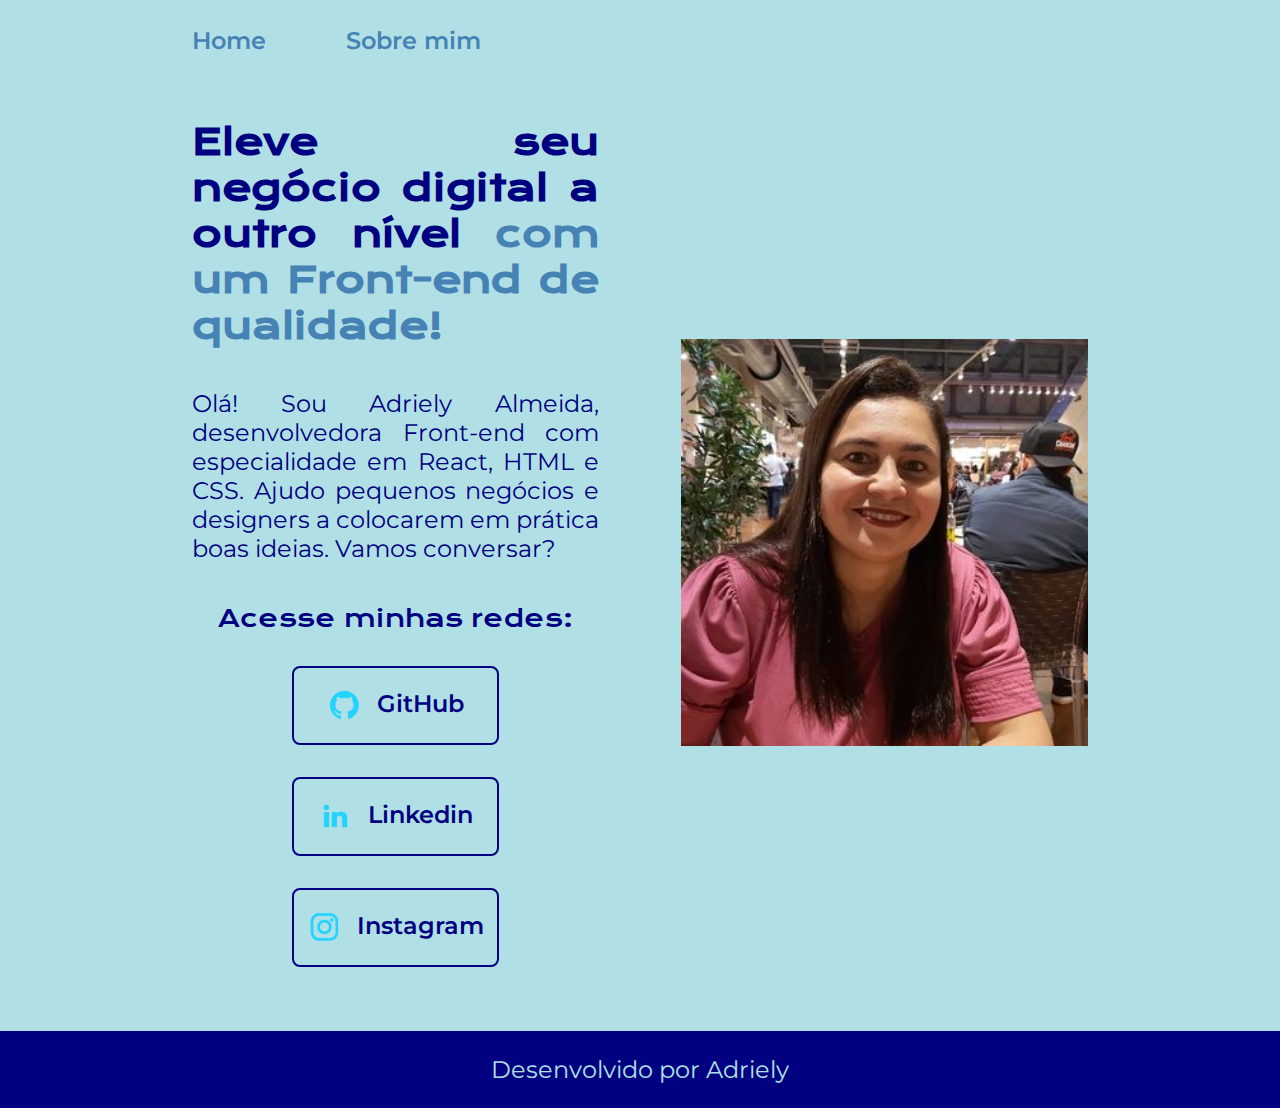
<file: index.html>
<!DOCTYPE html>
<html lang="pt-br">
<head>
    <meta charset="UTF-8">
    <meta name="viewport" content="width=device-width, initial-scale=1.0">
    <meta http-equiv="X-UA-Compatible" content="IE-edge">
    <title>Portfolio de Adriely Almeida</title>
    <link rel="stylesheet" href="./styles/style.css">
</head>
<body>
    <header class="cabecalho">
        <nav class="cabecalho__menu">

            <a class="cabecalho__menu__link" href="index.html">Home</a>
            <a class="cabecalho__menu__link" href="about.html">Sobre mim</a>
        </nav>
    </header>
    <main class="apresentacao">
        <section class="apresentacao__conteudo">
            <h1 class="apresentacao__conteudo__titulo">Eleve seu negócio digital a outro nível <strong class="titulo-destaque">com um Front-end de qualidade!</strong></h1>
            <p class="apresentacao__conteudo__texto">Olá! Sou Adriely Almeida, desenvolvedora Front-end com especialidade em React, HTML e CSS. Ajudo pequenos negócios e designers a colocarem em prática boas ideias. Vamos conversar?</p>
            <div class="apresentacao__links">  
                <h2 class="apresentacao_links_subtitulo">Acesse minhas redes:</h2>
                <a class="apresentacao__links__navegacao" href="https://github.com/adrielyalmeida">
                    <img src="./assets/github.png">
                    GitHub
                </a>
                <a class="apresentacao__links__navegacao" href="https://Linkedin.com/in/adrielyalmeidapeixoto">
                    <img src="./assets/linkedin.png">
                    Linkedin
                </a>
                <a class="apresentacao__links__navegacao" href="https://instagram.com/adrielyalmeida2023">
                    <img src="./assets/instagram.png">
                    Instagram
                </a>
            </div>
        </section>
        <img class="apresentacao__imagem" src="./assets/imagem_adriely.jpg" alt="Foto de Adriely Almeida">    
    </main>
    <footer class="rodape">
        <p>Desenvolvido por Adriely</p>
    </footer>
</body>
</html>
</file>
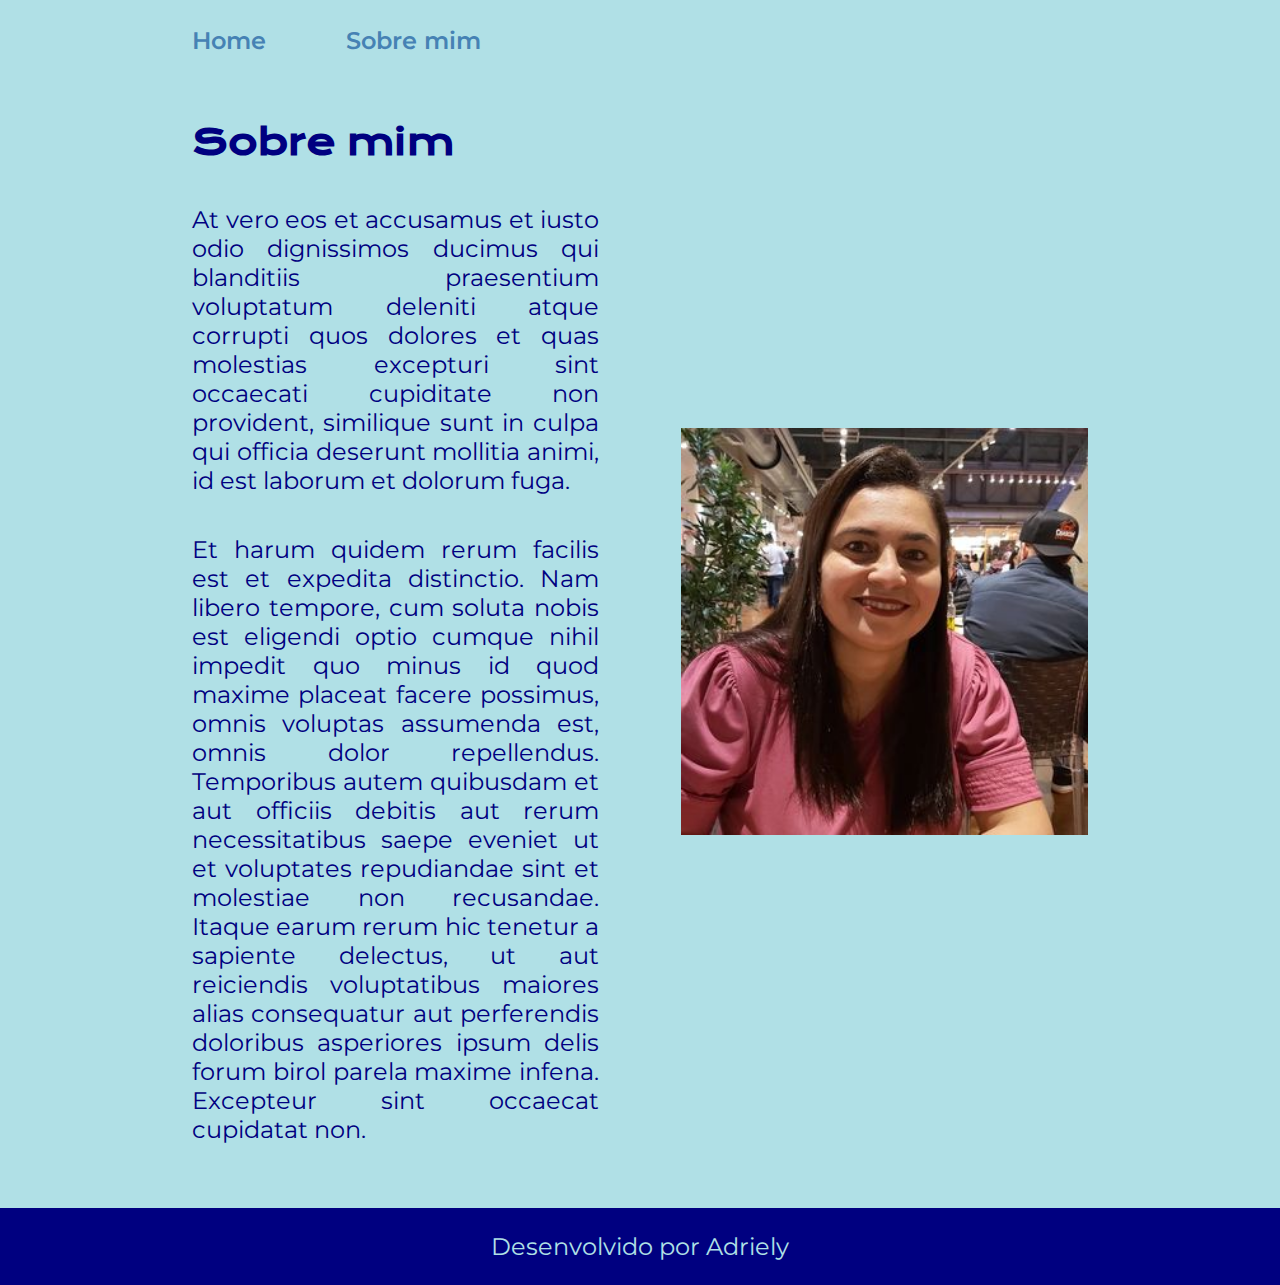
<file: about.html>
<!DOCTYPE html>
<html lang="pt-br">
<head>
    <meta charset="UTF-8">
    <meta http-equiv="X-UA-Compatible" content="IE-edge">
    <meta name="viewport" content="width=device-width, initial-scale=1.0">
    <title>Sobre mim</title>
    <link rel="stylesheet" href="./styles/style.css">
</head>
<body>
    <header class="cabecalho">
        <nav class="cabecalho__menu">
            <a class="cabecalho__menu__link" href="index.html">Home</a>
            <a class="cabecalho__menu__link" href="about.html">Sobre mim</a>
        </nav>
    </header>
    <main class="apresentacao">
        <section class="apresentacao__conteudo">
            <h1 class="apresentacao__conteudo__titulo">Sobre mim</h1>
            <p class="apresentacao__conteudo__texto">At vero eos et accusamus et iusto odio dignissimos ducimus qui blanditiis praesentium voluptatum deleniti atque corrupti quos dolores et quas molestias excepturi sint occaecati cupiditate non provident, similique sunt in culpa qui officia deserunt mollitia animi, id est laborum et dolorum fuga.</p>
            <p class="apresentacao__conteudo__texto">Et harum quidem rerum facilis est et expedita distinctio. Nam libero tempore, cum soluta nobis est eligendi optio cumque nihil impedit quo minus id quod maxime placeat facere possimus, omnis voluptas assumenda est, omnis dolor repellendus. Temporibus autem quibusdam et aut officiis debitis aut rerum necessitatibus saepe eveniet ut et voluptates repudiandae sint et molestiae non recusandae. Itaque earum rerum hic tenetur a sapiente delectus, ut aut reiciendis voluptatibus maiores alias consequatur aut perferendis doloribus asperiores ipsum delis forum birol parela maxime infena. Excepteur sint occaecat cupidatat non.</p>
        </section>
        <img class="apresentacao__imagem" src="./assets/imagem_adriely.jpg" alt="Foto de Adriely Almeida">
    </main>

    <footer class="rodape">
        <p>Desenvolvido por Adriely</p>
    </footer>
</body>
</html>
</file>
<file: styles/style.css>
@import url('https://fonts.googleapis.com/css2?family=Krona+One&family=Montserrat:ital@0;1&display=swap');

:root {
    --cor-primaria: #B0E0E6;
    --cor-secundaria: #000080;
    --cor-terciaria: #4682B4;
    --cor-hover: #E0FFFF;

    --fonte-primaria: 'Krona One', sans-serif;
    --fonte-secundaria: 'Montserrat', sans-serif;
}

* {
    margin: 0;
    padding: 0;
}

body {
    box-sizing: border-box;
    background-color: var(--cor-primaria);
    color:var(--cor-secundaria);
}

.cabecalho {
    padding: 2% 0% 0% 15%;
}

.cabecalho__menu {
    display: flex;
    gap: 80px;
}

.cabecalho__menu__link {
    font-family: var(--fonte-secundaria);
    font-size: 1.5rem;
    font-weight: 600;
    color: var(--cor-terciaria);
    text-decoration: none;
}

.apresentacao {
    padding: 5% 15%;
    display: flex;
    align-items: center;
    justify-content: space-between;
    gap: 82px;
}

.apresentacao__conteudo {
    width: 50%;
    display: flex;
    flex-direction: column;
    gap: 40px;
}

.apresentacao__conteudo__titulo {
    font-size: 2.25rem;
    font-family: var(--fonte-primaria);
    text-align: justify
}

.titulo-destaque {
    color: var(--cor-terciaria);
}

.apresentacao__conteudo__texto {
    font-size: 1.5rem;
    font-family: var(--fonte-secundaria);
    text-align: justify
}

.apresentacao__links {
    display: flex;
    flex-direction: column;
    justify-content: space-between;
    align-items: center;
    gap: 32px;
}

.apresentacao_links_subtitulo {
    font-family: var(--fonte-primaria);
    font-weight: 400;
    font-size: 1.5rem;
}

.apresentacao__links__navegacao {
    display: flex;
    justify-content: center;
    gap: 16px;
    border: 2px solid var(--cor-secundaria);
    width: 50%;
    text-align: center;
    border-radius: 8px;
    font-size: 1.5rem;
    font-weight: 600;
    padding: 21.5px 0;
    text-decoration: none;
    color: var(--cor-secundaria);
    font-family: var(--fonte-secundaria);
}

.apresentacao__links__navegacao:hover {
    background-color: var(--cor-hover);
}

.apresentacao__imagem {
    width: 50%;
}

.rodape {
    padding: 24px;
    color: var(--cor-primaria);
    background-color: var(--cor-secundaria);
    text-align: center;
    font-family: var(--fonte-secundaria);
    font-size: 1.5rem;
    font-weight: 400;
}

@media (max-width: 1200px) {
    .cabecalho {
        padding: 10%;

    }

    .cabecalho__menu {
        justify-content: center;
    }
    .apresentacao {
        flex-direction: column-reverse;
        padding: 5%;
    }
    .apresentacao__conteudo {
        width: auto;
    }
}
</file>
